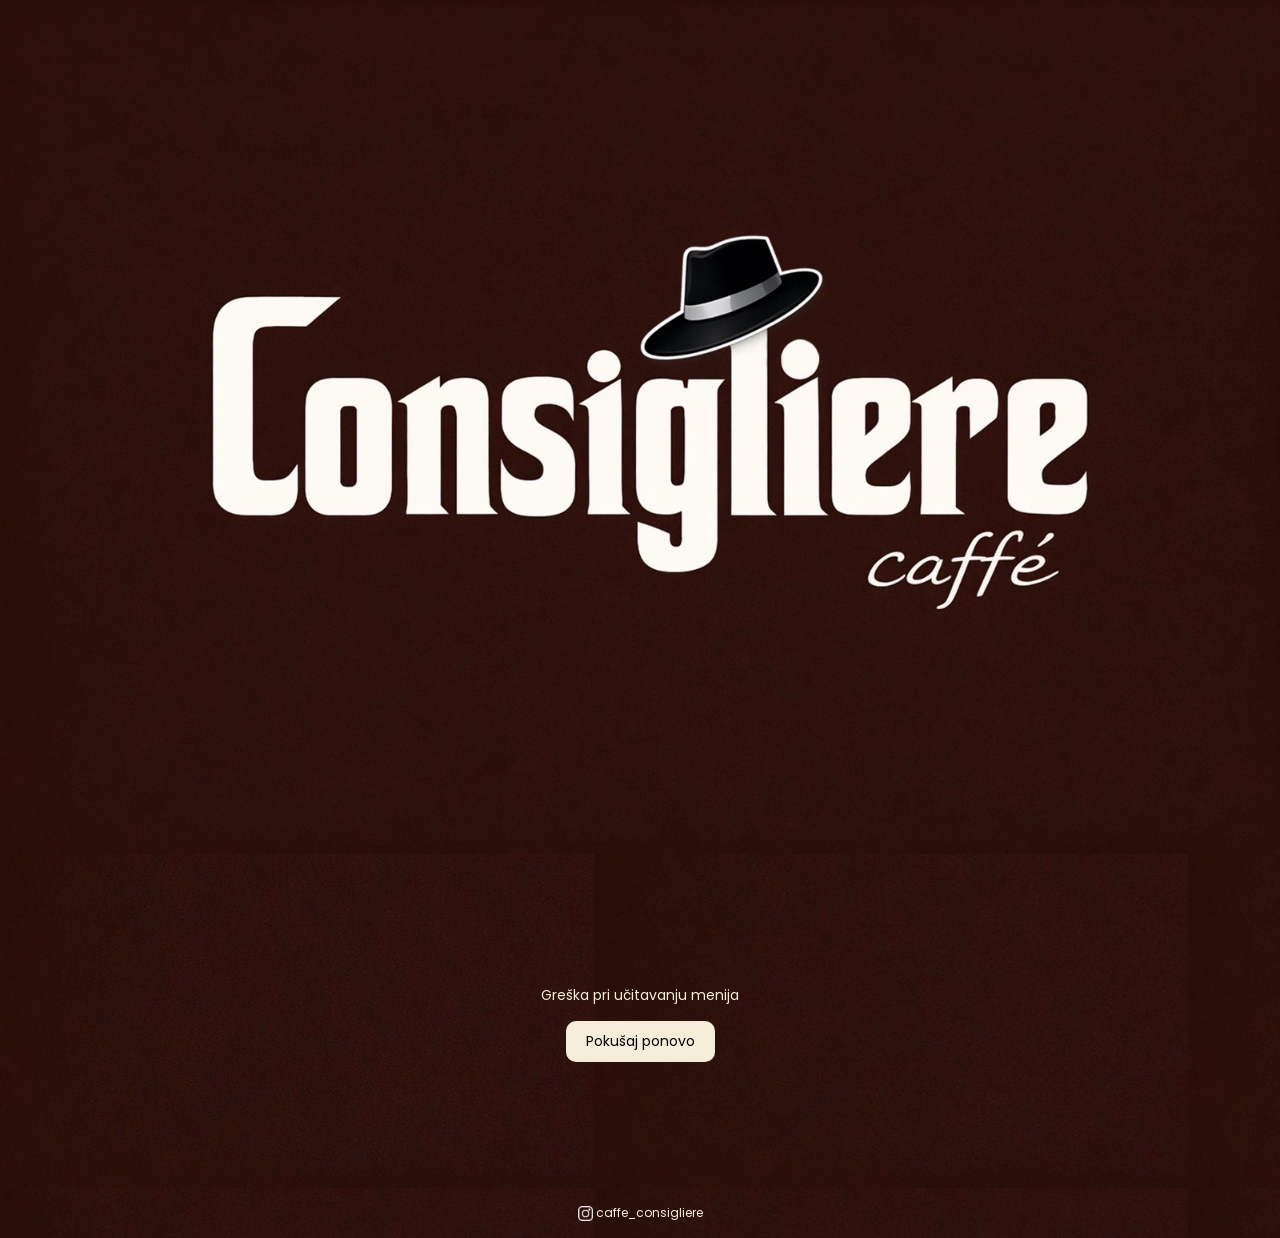
<file: index.html>
<!DOCTYPE html>
<html lang="sr">
<head>
<meta charset="UTF-8">
<meta name="viewport" content="width=device-width, initial-scale=1.0, maximum-scale=1.0, user-scalable=no">
<title>Café Menu</title>
<link rel="stylesheet" href="style.css">
<link rel="preconnect" href="https://fonts.googleapis.com">
<link rel="preconnect" href="https://fonts.gstatic.com" crossorigin>
<link href="https://fonts.googleapis.com/css2?family=Poppins:wght@300;500;700&display=swap" rel="stylesheet">
</head>
<body>

  <header>
    <img src="logo.jpeg" alt="Consigliere" class="logo">
  </header>

  <main id="app">
    <div class="loader">
      <div class="spinner"></div>
      <p>Učitavanje menija...</p>
    </div>
  </main>

  <footer>
    <p class="social"><img src="instagram.png" alt="" class="icon"> caffe_consigliere</p>
  </footer>

<script src="script.js"></script>
</body>
</html>
</file>
<file: style.css>
* {
  margin: 0;
  padding: 0;
  box-sizing: border-box;
}

body {
  font-family: Poppins, sans-serif;
  background-image: url("pozadina.jpeg");
  color: black;
}

body img {
  max-width: 100%;
  height: auto;
}

#app {
  max-width: 800px;
  margin: auto;
  padding: 20px;
}

/* Header / footer */

.logo {
  display: block;
  margin: 0 auto;
}

footer {
  text-align: center;
  color: #f5edda;
  padding: 10px 0;
}

footer .social {
  font-size: 12px;
  margin-bottom: 6px;
}

footer .icon {
  height: 15px;
  width: 15px;
  vertical-align: middle;
}

footer .wifi {
  font-size: 14px;
}

/* Home grid */

.grid {
  display: flex;
  flex-direction: column;
  gap: 12px;
  align-items: center;
}

.card {
  background: #f5edda;
  padding: 18px 25px;
  border-radius: 16px;
  text-align: center;
  cursor: pointer;
  transition: transform .15s ease, filter .15s ease;
  font-size: 20px;
  width: 100%;
  max-width: 400px;
  -webkit-tap-highlight-color: transparent;
  user-select: none;
}

.card.pressed {
  transform: scale(1.08);
  filter: brightness(0.9);
}

.card:focus-visible,
.back:focus-visible {
  outline: 3px solid #f5edda;
  outline-offset: 3px;
}

/* Category page */

h2 {
  font-size: 24px;
  color: #f5edda;
}

.back {
  display: inline-block;
  margin-bottom: 15px;
  padding: 8px 12px;
  background: #f5edda;
  border-radius: 10px;
  cursor: pointer;
  user-select: none;
  -webkit-tap-highlight-color: transparent;
  touch-action: manipulation;
}

.item {
  display: flex;
  justify-content: space-between;
  align-items: flex-start;
  padding: 12px 0;
  flex-wrap: nowrap;
  color: #f5edda;
  border-bottom: 1px solid #2a2a2a;
}

.left {
  display: flex;
  flex-direction: column;
  flex: 1;
  min-width: 0;
}

.name {
  font-size: 16px;
}

.flavours {
  font-size: 10px;
  opacity: 0.7;
  margin-top: 2px;
}

.price {
  font-size: 16px;
  font-weight: 700;
}

/* Page transition */

.page {
  animation: slideIn 0.25s ease;
}

@keyframes slideIn {
  from {
    opacity: 0;
    transform: translateX(40px);
  }
  to {
    opacity: 1;
    transform: translateX(0);
  }
}

/* Loader */

.loader {
  min-height: 300px;
  display: flex;
  flex-direction: column;
  justify-content: center;
  align-items: center;
  color: #f5edda;
  font-size: 14px;
}

.loader p {
  margin-bottom: 15px;
}

.retry {
  font-family: inherit;
  font-size: 14px;
  background: #f5edda;
  color: black;
  border: none;
  padding: 10px 20px;
  border-radius: 10px;
  cursor: pointer;
}

.spinner {
  width: 40px;
  height: 40px;
  border: 4px solid #f5edda;
  border-top: 4px solid transparent;
  border-radius: 50%;
  animation: spin 0.8s linear infinite;
  margin-bottom: 15px;
}

@keyframes spin {
  from {
    transform: rotate(0deg);
  }
  to {
    transform: rotate(360deg);
  }
}
</file>
